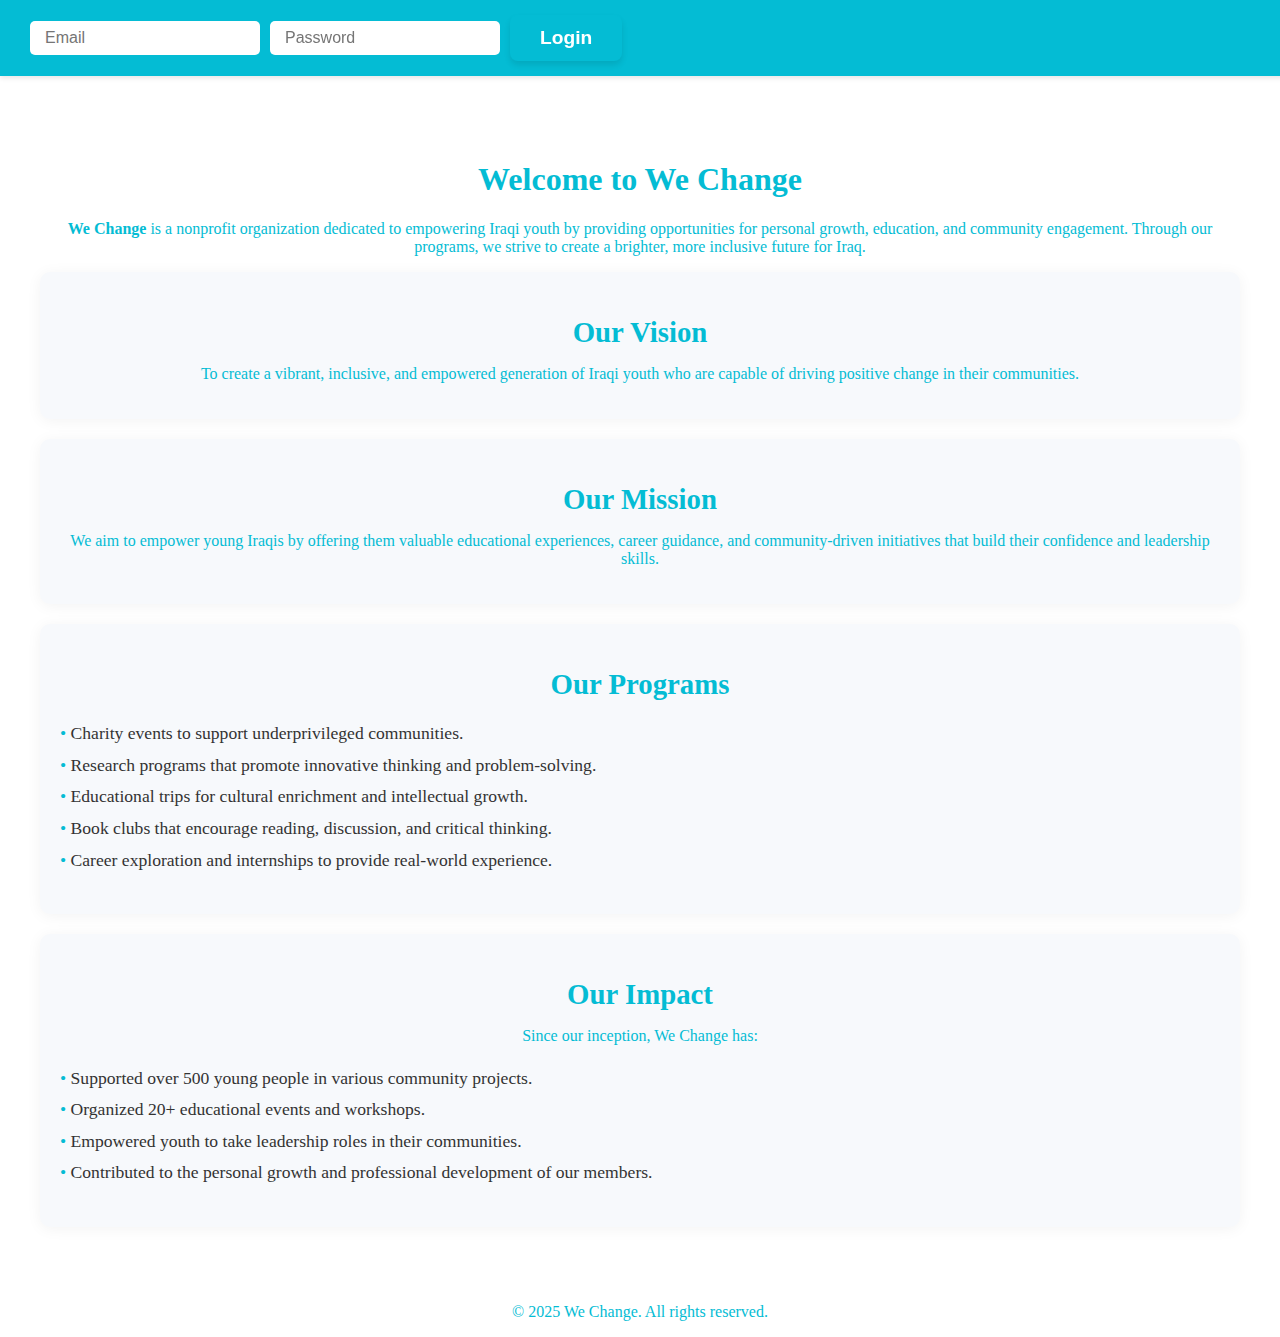
<file: index.html>
<!DOCTYPE html>
<html lang="en">
<head>
    <meta charset="UTF-8">
    <meta name="viewport" content="width=device-width, initial-scale=1.0">
    <title>Login - We Change</title>

    <!-- Favicon -->
    <link rel="icon" href="images/favicon.jpg" type="image/jpeg">
    <link rel="apple-touch-icon" href="images/favicon.jpg" sizes="180x180">

    <link rel="stylesheet" href="styles.css">
    <style>
        body {
            background-color: #ffffff;
            color: #333333;
        }

        /* Fixed login form at the top */
        header {
            position: fixed;
            top: 0;
            left: 0;
            width: 100%;
            background-color: #04bcd4; /* Updated color */
            color: #ffffff;
            padding: 15px 30px;
            display: flex;
            justify-content: space-between;
            align-items: center;
            z-index: 1000;
            box-shadow: 0 2px 5px rgba(0, 0, 0, 0.1);
        }

        .login-container form {
            display: flex;
            gap: 10px;
            align-items: center;
        }

        .login-container input, .login-container button {
            padding: 8px 15px;
            border-radius: 5px;
            border: none;
            font-size: 1rem;
        }

        .login-container input {
            width: 200px;
        }

        .login-container button {
            padding: 12px 30px;
            background-color: #04bcd4; /* Primary color */
            color: white;
            border-radius: 8px;
            border: none;
            font-size: 1.2rem;
            font-weight: bold;
            cursor: pointer;
            transition: all 0.3s ease;
            box-shadow: 0 4px 6px rgba(0, 0, 0, 0.1);
        }

        .login-container button:hover {
            background-color: #0397a5; /* Slightly darker shade for hover */
            transform: translateY(-2px); /* Elevate the button on hover */
            box-shadow: 0 6px 10px rgba(0, 0, 0, 0.1);
        }

        .login-container button:focus {
            outline: none;
            border: 2px solid #007bff; /* Blue border on focus */
        }

        main {
            margin-top: 100px; /* Adding space for the fixed header */
            padding: 40px 20px;
            max-width: 1200px;
            margin-left: auto;
            margin-right: auto;
        }

        h1, h2, p {
            text-align: center;
            color: #04bcd4; /* Updated color */
        }

        section {
            background-color: #f7f9fc;
            border-radius: 10px;
            padding: 20px;
            margin-bottom: 20px;
            box-shadow: 0 2px 15px rgba(0, 0, 0, 0.05);
        }
        
        section.impact-section {
            background-color: #f7f9fc; /* Matches other sections */
        }

        h2 {
            font-size: 1.8rem;
            margin-bottom: 10px;
        }

        ul {
            list-style-type: none;
            padding: 0;
            font-size: 1.1rem;
            line-height: 1.8;
        }

        ul li::before {
            content: "• ";
            color: #04bcd4; /* Updated color */
        }

        .impact-section {
            background-color: #dbe9ff;
        }

        .vision, .mission, .impact {
            color: #333333;
            
        footer {
            text-align: center;
            padding: 20px;
            background-color: #04bcd4; /* Blue background */
            color: white; /* White text */
            font-size: 1rem;
        }

    </style>
</head>
<body>
    <header>
        <div class="login-container">
            <form id="loginForm" onsubmit="loginUser(event)">
                <input type="email" id="email" placeholder="Email" required>
                <input type="password" id="password" placeholder="Password" required>
                <button type="submit">Login</button>
            </form>
        </div>
    </header>

    <main>
        <h1>Welcome to We Change</h1>
        <p>
            <strong>We Change</strong> is a nonprofit organization dedicated to empowering Iraqi youth by providing opportunities
            for personal growth, education, and community engagement. Through our programs, we strive to create a brighter,
            more inclusive future for Iraq.
        </p>

        <!-- Vision Section -->
        <section class="vision">
            <h2>Our Vision</h2>
            <p>To create a vibrant, inclusive, and empowered generation of Iraqi youth who are capable of driving positive change in their communities.</p>
        </section>

        <!-- Mission Section -->
        <section class="mission">
            <h2>Our Mission</h2>
            <p>We aim to empower young Iraqis by offering them valuable educational experiences, career guidance, and community-driven initiatives that build their confidence and leadership skills.</p>
        </section>

        <!-- Programs Section -->
        <section class="programs">
            <h2>Our Programs</h2>
            <ul>
                <li>Charity events to support underprivileged communities.</li>
                <li>Research programs that promote innovative thinking and problem-solving.</li>
                <li>Educational trips for cultural enrichment and intellectual growth.</li>
                <li>Book clubs that encourage reading, discussion, and critical thinking.</li>
                <li>Career exploration and internships to provide real-world experience.</li>
            </ul>
        </section>

        <!-- Impact Section -->
        <section class="impact impact-section">
            <h2>Our Impact</h2>
            <p>
                Since our inception, We Change has:
            </p>
            <ul>
                <li>Supported over 500 young people in various community projects.</li>
                <li>Organized 20+ educational events and workshops.</li>
                <li>Empowered youth to take leadership roles in their communities.</li>
                <li>Contributed to the personal growth and professional development of our members.</li>
            </ul>
        </section>
    </main>
    
    <footer>
        <p>&copy; 2025 We Change. All rights reserved.</p>
    </footer>
    
    <script>
        function loginUser(event) {
            event.preventDefault();
            const email = document.getElementById("email").value;
            const password = document.getElementById("password").value;

            // Dummy check for credentials
            if (email === "faosa414@gmail.com" && password === "Faos@2025Str0ngPass") {
                localStorage.setItem('username', 'Sami');
                localStorage.setItem('userEmail', email);
                window.location.href = "dashboard.html";
            } else if (email === "laviier1994@gmail.com" && password === "L@vi1er1994_StrongPwd") {
                localStorage.setItem('username', 'Haneen');
                localStorage.setItem('userEmail', email);
                window.location.href = "dashboard.html";
            } else if (email === "enesalhurmuzi@gmail.com" && password === "enes_password") {
                localStorage.setItem('username', 'Enes');
                localStorage.setItem('userEmail', email);
                window.location.href = "dashboard.html";
            } else {
                alert("Invalid credentials");
            }
        }
    </script>
</body>
</html>
</file>
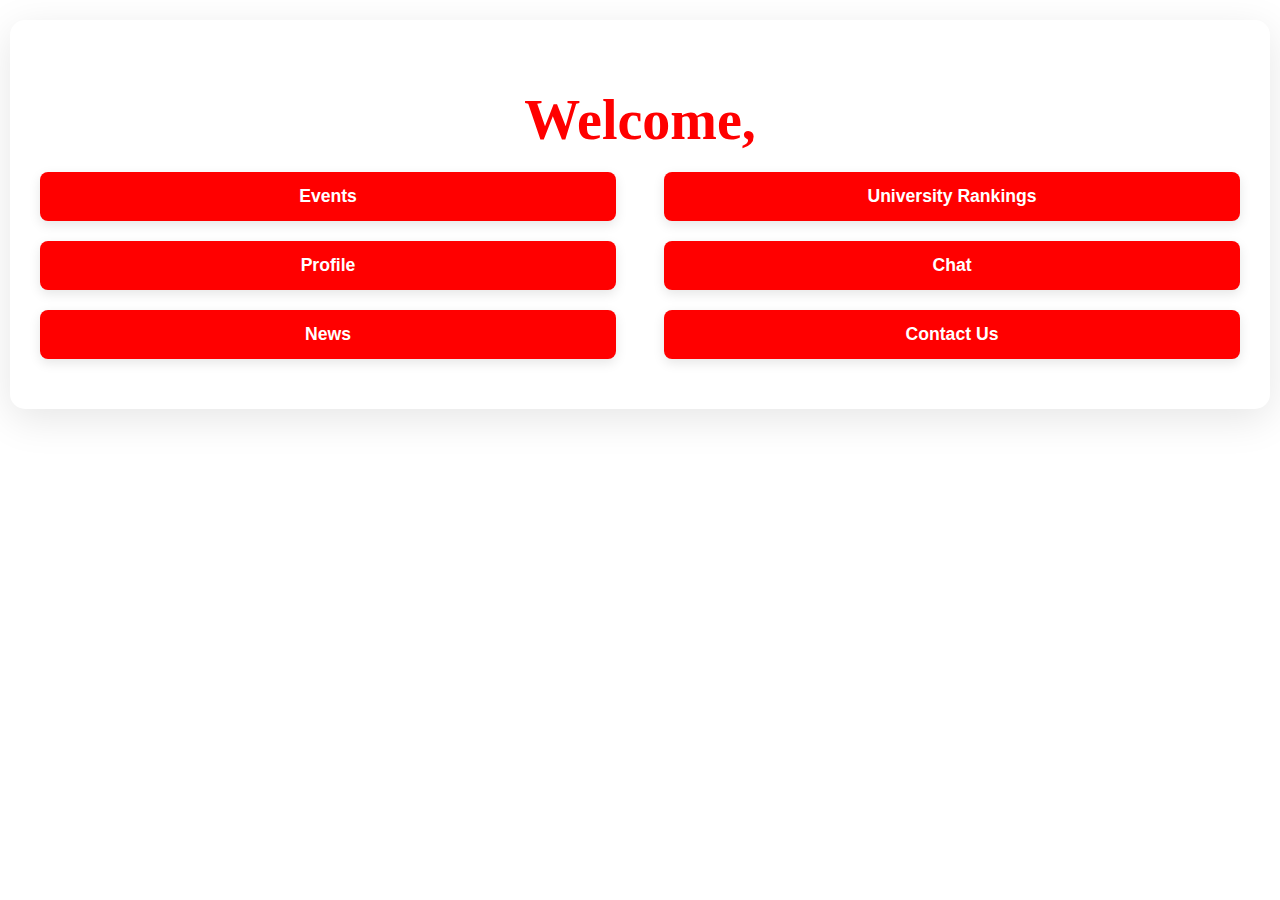
<file: dashboard.html>
<!DOCTYPE html>
<html lang="en">
<head>
    <meta charset="UTF-8">
    <meta name="viewport" content="width=device-width, initial-scale=1.0">
    <title>Dashboard</title>
        <!-- Favicon (for browsers) -->
    <link rel="icon" href="images/favicon.jpg" type="image/jpeg">

    <!-- Apple Touch Icon (for iOS home screen) -->
    <link rel="apple-touch-icon" href="images/favicon.jpg" sizes="180x180">
    <link href="https://fonts.googleapis.com/css2?family=Roboto:wght@400;500;700&family=Poppins:wght@400;500;600&display=swap" rel="stylesheet">
    <link rel="stylesheet" href="styles.css">
    <style>
        .university-details, .event-details {
            display: none;
            margin-top: 10px;
            padding: 10px;
            background-color: #f9f9f9;
            border: 1px solid #ddd;
            border-radius: 5px;
        }
        .rank-list li, .event-list li {
            cursor: pointer;
        }
        #chatSection {
            margin-top: 20px;
            padding: 20px;
            background-color: #f9f9f9;
            border: 1px solid #ddd;
            border-radius: 5px;
         }

        .chat-messages {
            height: 300px;
            overflow-y: scroll;
            margin-bottom: 10px;
        }

        .chat-message {
            margin-bottom: 10px;
        }

        textarea {
            width: 100%;
            height: 60px;
            padding: 10px;
            margin-bottom: 10px;
        }

        button {
            padding: 10px 20px;
            background-color: #FF0000;
            color: white;
            border: none;
            cursor: pointer;
        }

        button:hover {
            background-color: #FF0000;
        }

        #contactUsSection {
            display: none;
            margin-top: 20px;
            padding: 20px;
            background-color: #f9f9f9;
            border: 1px solid #ddd;
            border-radius: 5px;
        }
    </style>
</head>
<body>
    <div class="dashboard-container">
        <header class="header">
            <h1>Welcome, <span id="username"></span></h1>
        </header>
        
        <div class="menu">
            <button onclick="showEvents()" class="menu-button">Events</button>
            <button onclick="showRankings()" class="menu-button">University Rankings</button>
            <button onclick="viewProfile()" class="menu-button">Profile</button>
            <button onclick="goToChat()" class="menu-button">Chat</button>
            <button onclick="showNews()" class="menu-button">News</button>
            <button onclick="contactUs()" class="menu-button">Contact Us</button>
        </div>

        <div id="eventsSection" class="content-section" style="display:none;">
            <h2>Select a University to See Events</h2>
            <select id="universitySelect" onchange="showUniversityEvents()">
                <option value="none">--Select University--</option>
                <option value="University of Baghdad Jadriya">University of Baghdad Jadriya</option>
                <option value="American University of Iraq Baghdad">American University of Iraq Baghdad</option>
                <option value="University of Technology">University of Technology</option>
            </select>
            <div id="eventsList" class="event-list"></div>
        </div>

        <div id="rankingsSection" class="content-section" style="display:none;">
            <h2>University Rankings</h2>
            <ul id="universityRanks" class="rank-list">
                <li onclick="toggleDetails('baghdadDetails')">University of Baghdad Jadriya - 1000 points
                    <div id="baghdadDetails" class="university-details">
                        The University of Baghdad, located in Jadriya, is Iraq's largest and oldest university, founded in 1957. Situated along the scenic Tigris River, its Jadriya campus is known for its lush greenery and modern facilities, hosting a wide range of colleges, research centers, and libraries. It serves as a hub for academic excellence and innovation, offering programs in engineering, medicine, arts, and sciences, and plays a key role in shaping Iraq's intellectual and professional landscape. The representative for this University is ............
                    </div>
                </li>
                <li onclick="toggleDetails('auibDetails')">American University of Iraq Baghdad - 800 points
                    <div id="auibDetails" class="university-details">
                        The American University of Iraq - Baghdad (AUIB) is a prestigious institution located in the heart of Baghdad, offering a world-class, English-language education modeled after the American liberal arts system. Established in 2018, AUIB boasts state-of-the-art facilities and a vibrant campus environment. The university provides a wide range of undergraduate and graduate programs, emphasizing critical thinking, innovation, and leadership to prepare students for global challenges and opportunities. The representative for this University is ............
                    </div>
                </li>
                <li onclick="toggleDetails('uotDetails')">University of Technology - 500 points
                    <div id="uotDetails" class="university-details">
                        The University of Technology, Baghdad (UoT) is a leading technical university in Iraq, specializing in engineering, applied sciences, and technology. Established in 1975, it is located in central Baghdad and is renowned for its focus on innovation and research in fields such as computer science, mechanical engineering, civil engineering, and renewable energy. The university plays a vital role in Iraq's technological advancement and industrial development. The representative for this University is ............
                    </div>
                </li>
            </ul>
        </div>

        <div id="profileSection" class="content-section" style="display:none;">
            <h2>Your Profile</h2>
            <div class="profile-card">
                <p>Name: <span id="profileName"></span></p>
                <p>Email: <span id="profileEmail"></span></p>
                <button class="edit-profile">Edit Profile</button>
            </div>
        </div>
        <div id="chatSection" class="content-section" style="display:none;">
                <h2>Chat</h2>
                <div id="chatMessages" class="chat-messages"></div>
                <textarea id="chatInput" placeholder="Type a message..."></textarea>
                <button onclick="sendMessage()">Send</button>
        </div>

<div id="newsSection" class="content-section" style="display:none;">
    <h2 class="news-heading">Latest News</h2>
    <ul id="newsList" class="news-list">
        <li class="news-item" onclick="toggleNewsDetails('news1Details')">
            <div class="news-summary">
                <h3>University of Baghdad hosts a new research conference.</h3>
            </div>
            <div id="news1Details" class="news-details">
                <h3>Details:</h3>
                <p>By Haneen Abdulqader</p>
                <p>The University of Baghdad successfully hosted its inaugural Research Conference last week, bringing together experts, researchers, and students from across the nation to discuss and showcase innovative research. The event, held in the university's Main Conference Hall, was a tremendous success, providing a platform for in-depth discussions on various scientific, technological, and social issues.</p>
                <p>The conference kicked off with a keynote speech by Dr. Ahmed Al-Saadi, a leading researcher in the field of renewable energy, who emphasized the importance of collaborative research in solving the world's most pressing challenges. "Research is the key to unlocking the solutions to today's problems. It’s through sharing knowledge and working together that we can make lasting change," Dr. Al-Saadi remarked in his opening address.</p>
                <p>Over the course of the day, attendees were treated to a series of presentations and workshops that spanned a wide range of topics, including environmental sustainability, artificial intelligence, healthcare innovations, and social justice. The presentations showcased some of the latest research from Iraqi scholars, as well as contributions from international researchers who have collaborated with local institutions.</p>
                <p>One of the highlights of the conference was the session on "Technology for Social Good," where researchers presented new tools and applications aimed at addressing social challenges in Iraq. The session sparked lively discussions among students, academics, and professionals, all eager to explore how technology can be harnessed to create a more inclusive and sustainable society.</p>
                <p>In addition to the academic presentations, the conference also featured several panel discussions, providing a platform for thought leaders to engage in debates on the future of research in Iraq and the Middle East. These discussions covered topics such as funding for research, the role of academia in national development, and strategies for overcoming obstacles in research methodologies.</p>
                <p>The conference concluded with a closing ceremony, where the university's rector, Dr. Yaseen Al-Jabari, praised the event’s success and expressed the institution's commitment to fostering a culture of research and innovation. "This conference is only the beginning. We will continue to support research efforts that contribute to the development of Iraq and the global community," Dr. Al-Jabari stated.</p>
                <p>The event was widely regarded as a step forward for the academic community in Iraq, strengthening connections between universities, researchers, and industry professionals. As the conference came to a close, many attendees expressed their excitement for the future of research in Iraq, eager to collaborate and build upon the ideas shared during the event.</p>
            </div>
        </li>
    </ul>
</div>
            <div id="contactUsSection" class="content-section">
            <h2>Contact Us</h2>
            <p>If you have any questions, feel free to reach out to us at:</p>
            <p><a href="mailto:wechange.iq@gmail.com">wechange.iq@gmail.com</a></p>
        </div>

    </div>
<script>
    document.getElementById('username').textContent = localStorage.getItem('username');
    document.getElementById('profileName').textContent = localStorage.getItem('username');
    document.getElementById('profileEmail').textContent = localStorage.getItem('userEmail');
    
    function showEvents() {
        toggleSections("eventsSection");
    }

    function showUniversityEvents() {
        const selectedUniversity = document.getElementById("universitySelect").value;
        const eventsList = document.getElementById("eventsList");

        if (selectedUniversity === "University of Baghdad Jadriya") {
            eventsList.innerHTML = 
                `<li onclick="toggleEventDetails('baghdadEvent1Details')">Research Conference on AI
                    <div id="baghdadEvent1Details" class="event-details">
                        <h3>Theme: "Innovating for Progress: Student Research for a Better Tomorrow"</h3>
                        <p>Date: March 20, 2025 - 9:00 AM to 5:00 PM</p>
                        <p>Location: University of Baghdad, Conference Hall</p>
                        <p>Event Overview: This Research Conference is an opportunity for We Change members to showcase their research...</p>
                        <p>Registration: Register by March 10, 2025, via the We Change portal.</p>
                    </div>
                </li>
                <li onclick="toggleEventDetails('baghdadEvent2Details')">Career Fair for Engineers
                    <div id="baghdadEvent2Details" class="event-details">
                        <h3>Theme: "Building the Future: Engineering Careers for We Change Members"</h3>
                        <p>Date: April 10, 2025 - 10:00 AM to 3:00 PM</p>
                        <p>Location: University of Baghdad, Engineering Building</p>
                        <p>Event Overview: The Career Fair for Engineers is a We Change exclusive event...</p>
                        <p>Registration: Sign up by April 3, 2025, via the We Change portal.</p>
                    </div>
                </li>`;
        } else if (selectedUniversity === "American University of Iraq Baghdad") {
            eventsList.innerHTML = 
                `<li onclick="toggleEventDetails('auibEvent1Details')">International Student Meet-Up
                    <div id="auibEvent1Details" class="event-details">
                        <h3>Theme: "Cultural Connections: Building a Global Community at AUIB"</h3>
                        <p>Date: March 22, 2025 - 5:00 PM to 8:00 PM</p>
                        <p>Location: AUIB, Main Atrium</p>
                        <p>Event Overview: A cultural meet-up for international students to share...</p>
                        <p>Registration: Sign up by March 15, 2025, via the We Change portal.</p>
                    </div>
                </li>
                <li onclick="toggleEventDetails('auibEvent2Details')">Business Entrepreneurship Workshop
                    <div id="auibEvent2Details" class="event-details">
                        <h3>Theme: "Empowering We Change Entrepreneurs: Turning Ideas Into Impact"</h3>
                        <p>Date: April 10, 2025 - 10:00 AM to 3:00 PM</p>
                        <p>Location: AUIB, Business and Innovation Center</p>
                        <p>Event Overview: A workshop focused on essential entrepreneurship concepts...</p>
                        <p>Registration: Register by April 3, 2025, via the We Change portal.</p>
                    </div>
                </li>`;
        } else if (selectedUniversity === "University of Technology") {
            eventsList.innerHTML = 
                `<li onclick="toggleEventDetails('uotEvent1Details')">Robotics Innovation Hackathon
                    <div id="uotEvent1Details" class="event-details">
                        <h3>Theme: "Innovative Robotics Solutions by We Change Members"</h3>
                        <p>Date: May 5-6, 2025 - 9:00 AM (Day 1) to 6:00 PM (Day 2)</p>
                        <p>Location: University of Technology, Robotics and Automation Lab</p>
                        <p>Event Overview: A hackathon for creating innovative robotics solutions...</p>
                        <p>Registration: Register via the We Change portal.</p>
                    </div>
                </li>`;
        } else {
            eventsList.innerHTML = "<p>Select a valid university to see events.</p>";
        }
    }
 
    function showRankings() {
        toggleSections("rankingsSection");
    }
    
    function viewProfile() {
        toggleSections("profileSection");
    }

    function goToChat() {
    toggleSections("chatSection");
    loadChatMessages();
}

    const socket = io('http://wechangeiq.com'); // Adjust this URL if necessary

    socket.on('loadMessages', (messages) => {
        messages.forEach((message) => displayMessage(message));
    });

    socket.on('newMessage', (message) => {
        displayMessage(message);
    });

    function sendMessage() {
        const messageInput = document.getElementById('chatInput');
        const message = messageInput.value.trim();

        if (message) {
            const user = localStorage.getItem('username');
            const newMessage = { username: user, text: message, timestamp: new Date().toLocaleTimeString() };

            // Emit the message to the server
            socket.emit('sendMessage', newMessage);

            // Update the chat window
            displayMessage(newMessage);
            messageInput.value = ''; // Clear input
        }
    }

    function displayMessage(message) {
        const chatBox = document.getElementById('chatBox');
        const messageElement = document.createElement('div');
        messageElement.textContent = `[${message.timestamp}] ${message.username}: ${message.text}`;
        chatBox.appendChild(messageElement);
    }
    
    function showNews() {
        toggleSections("newsSection");
    }

    function contactUs() {
        toggleSections("contactUsSection");
    }

    function toggleSections(sectionId) {
        const sections = document.querySelectorAll('.content-section');
        sections.forEach(section => section.style.display = "none");
        document.getElementById(sectionId).style.display = "block";
    }

    function toggleEventDetails(detailsId) {
        const detailsElement = document.getElementById(detailsId);
        if (detailsElement.style.display === "block") {
            detailsElement.style.display = "none";
        } else {
            detailsElement.style.display = "block";
        }
    }

    function toggleNewsDetails(newsId) {
        const details = document.getElementById(newsId);
        if (details.style.display === "none") {
            details.style.display = "block";
        } else {
            details.style.display = "none";
        }
    }

    function toggleDetails(detailsId) {
        const detailsElement = document.getElementById(detailsId);
        if (detailsElement.style.display === "block") {
            detailsElement.style.display = "none";
        } else {
            detailsElement.style.display = "block";
        }
    }
</script>
</body>
</html>
</file>
<file: styles.css>
<!DOCTYPE html>
<html lang="en">
<head>
    <meta charset="UTF-8">
    <meta name="viewport" content="width=device-width, initial-scale=1.0">
    <title>Dashboard</title>
    
    <!-- Google Fonts Link for Poppins -->
    <link href="https://fonts.googleapis.com/css2?family=Poppins:wght@300;400;600&display=swap" rel="stylesheet">
    
    <style>
        body {
            font-family: 'Poppins', sans-serif;
            background-color: #f0faff; /* Light Blue Background */
            color: #333;
            margin: 0;
            padding: 0;
        }

        .dashboard-container {
            max-width: 1200px;
            margin: 20px auto;
            padding: 30px;
            background-color: #ffffff; /* White Background */
            border-radius: 15px;
            box-shadow: 0 10px 40px rgba(0, 0, 0, 0.1);
        }

        .header h1 {
            text-align: center;
            font-size: 3.5rem;
            color: #FF0000; /* Light Blue for Header */
            margin-bottom: 20px;
        }

        .menu {
            display: flex;
            justify-content: space-between;
            flex-wrap: wrap;
            margin: 20px 0;
            gap: 20px; /* Add gap between buttons */
        }

        .menu-button {
            padding: 14px 28px;
            background-color: #FF0000; /* Light Blue Button */
            border: none;
            border-radius: 8px;
            color: white;
            font-weight: 600;
            font-size: 1.1rem;
            cursor: pointer;
            transition: all 0.3s ease;
            box-shadow: 0 4px 12px rgba(0, 0, 0, 0.1);
            width: 48%; /* Make buttons half-width on larger screens */
        }

        .menu-button:hover {
            background-color: #FF0000; /* Slightly Darker Blue for Hover */
            transform: translateY(-4px); /* Smooth hover effect */
            box-shadow: 0 6px 15px rgba(0, 0, 0, 0.1); /* Stronger shadow */
        }

        .menu-button:active {
            background-color: #FF0000; /* Darker Blue for Active */
            transform: translateY(2px); /* Button push effect */
        }

        .content-section {
            margin-top: 30px;
            padding: 30px;
            background-color: #ffffff; /* White Section Background */
            border-radius: 12px;
            box-shadow: 0 4px 15px rgba(0, 0, 0, 0.1);
        }

        h2 {
            font-size: 2rem;
            margin-bottom: 20px;
            color: #FF0000; /* Light Blue Titles */
        }

        select {
            padding: 12px;
            font-size: 1.1rem;
            background-color: #FF0000; /* Light Blue for Select */
            border-radius: 8px;
            border: 1px solid #FF0000; /* Light Blue Border */
            color: #333;
            width: 100%;
            margin-bottom: 20px;
        }

        ul {
            list-style: none;
            padding: 0;
        }

        .rank-list li {
            background-color: #FF0000; /* Light Blue List Items */
            padding: 14px;
            margin-bottom: 10px;
            border-radius: 8px;
            font-size: 1.2rem;
            transition: background-color 0.3s ease;
        }

        .rank-list li:hover {
            background-color: #FF0000; /* Light Blue Hover Effect */
        }

        .profile-card {
            background-color: #ffffff; /* White Profile Card */
            padding: 25px;
            border-radius: 12px;
            box-shadow: 0 4px 10px rgba(0, 0, 0, 0.1);
        }

        .profile-card p {
            font-size: 1.2rem;
            margin-bottom: 10px;
        }

        .edit-profile {
            background-color: #FF0000; /* Light Blue for Edit Button */
            padding: 12px 24px;
            border-radius: 8px;
            color: white;
            font-weight: 600;
            cursor: pointer;
            transition: all 0.3s ease;
            font-size: 1.2rem;
            border: none;
            margin-top: 20px;
            width: 100%;
            max-width: 320px;
        }

        .edit-profile:hover {
            background-color: #FF0000; /* Darker Blue for Hover */
            transform: translateY(-4px); /* Smooth hover effect */
            box-shadow: 0 6px 15px rgba(0, 0, 0, 0.1);
        }

        .edit-profile:active {
            background-color: #FF0000; /* Darker Blue for Active */
            transform: translateY(2px); /* Button push effect */
        }

        .news-list li {
            background-color: #FF0000; /* Light Blue News Items */
            padding: 14px;
            margin-bottom: 10px;
            border-radius: 8px;
            font-size: 1.2rem;
            transition: background-color 0.3s ease;
        }

        .news-list li:hover {
            background-color: #FF0000; /* Light Blue Hover Effect */
        }

        /* Mobile and Tablet Responsive Adjustments */
        @media (max-width: 1024px) {
            .menu-button {
                width: 45%;
            }
        }

        @media (max-width: 768px) {
            .menu {
                flex-direction: column;
                align-items: center;
                gap: 10px;
            }

            .menu-button {
                width: 90%;
                max-width: 400px;
                font-size: 1rem;
                padding: 12px 24px;
            }

            .header h1 {
                font-size: 2.5rem;
            }

            h2 {
                font-size: 1.8rem;
            }

            .content-section, .profile-card {
                padding: 20px;
            }

            select {
                font-size: 1rem;
                padding: 12px;
            }

            .rank-list li, .news-list li {
                font-size: 1rem;
            }
        }

        /* Extra Mobile Adjustments */
        @media (max-width: 480px) {
            .header h1 {
                font-size: 2rem;
            }

            .menu-button {
                padding: 10px 20px;
                font-size: 0.95rem;
            }

            .rank-list li, .news-list li {
                font-size: 1rem;
                padding: 12px;
            }

            .edit-profile {
                font-size: 1rem;
                padding: 10px 20px;
            }
        }
    </style>
</head>
<body>
    <!-- Your content goes here -->
</body>
</html>
</file>
